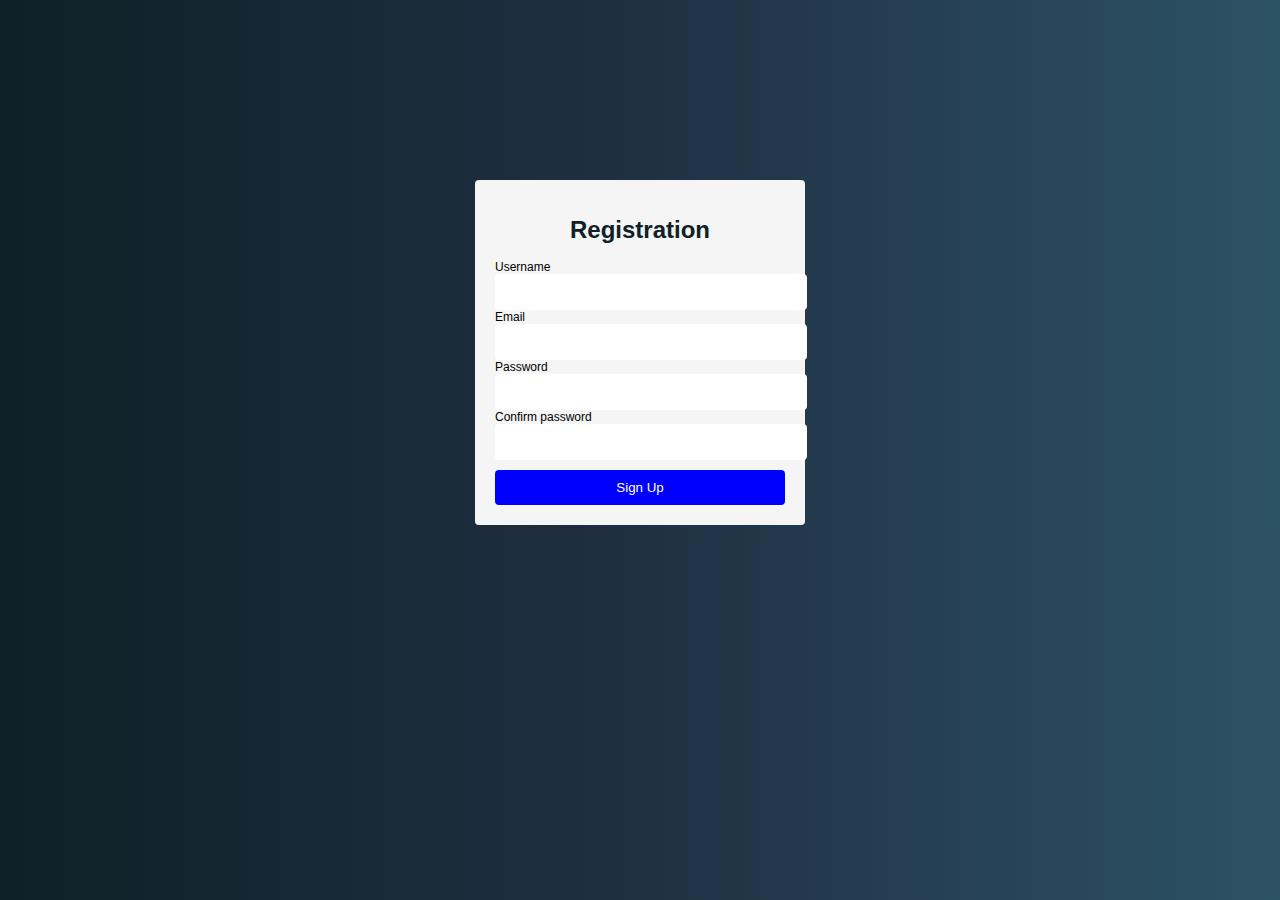
<file: f1/index.html>
<!DOCTYPE html>
<html lang="en">
<head>
    <link rel="stylesheet" href="style.css">
    <meta charset="UTF-8">
    <meta name="viewport" content="width=device-width, initial-scale=1.0">
    <title>Form validation</title>
    <script src="index.js"></script>
</head>
<body>
    <div class="container">
        <form id="form" action="/"> 
            <h1>Registration</h1>
            <div class="input_control">
                <label for="username">Username</label>
                <input id="username" name="username" type="text" required>

            </div>
            <div class="input_control"> 
                <label for="email">Email</label>
                <input id="email" name="username" type="email">

            </div>
            <div class="input_control"> 
                <label for="Password">Password</label>
                <input id="password" name="password" type="password">
                <div class="error"></div>

            </div>
            <div class="input_control">
                <label for="password"> Confirm password</label>
                <input id="password2" name="password2" type="password">
                <div class="error"></div>
            </div>
            <button type="submit">Sign Up</button>

        </form>

    </div>
    
</body>
</html>
</file>
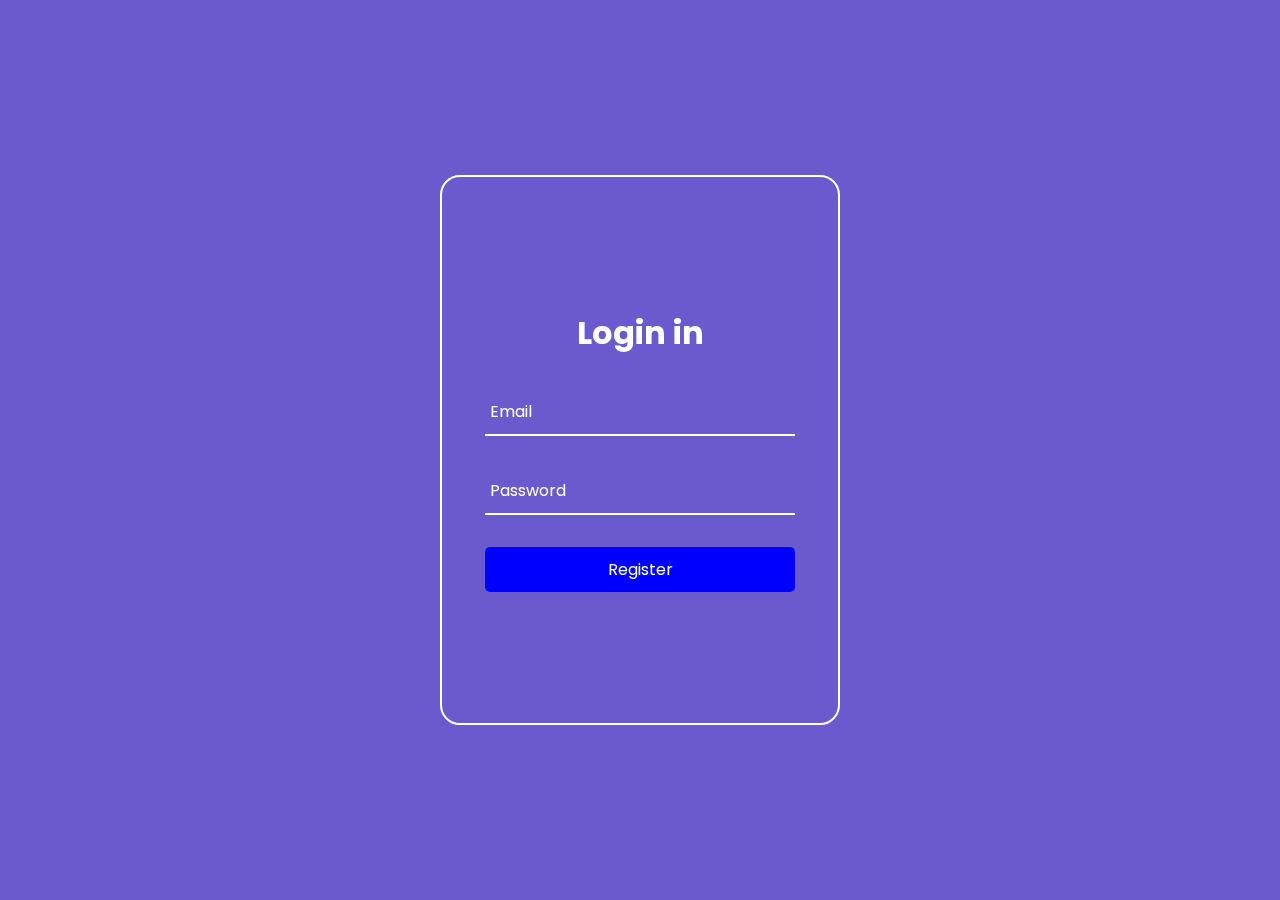
<file: form validation/login.html>
<!DOCTYPE html>
<html lang="en">
<head>
    <meta charset="UTF-8">
    <meta name="viewport" content="width=device-width, initial-scale=1.0">
    <title>Document</title>
    <link rel="stylesheet" href="form.css">
</head>
<body>
    <!-- First we have to create the Registration form -->
    <div class="container">
        <div class="form-box">
            <form action="" name="Formfill" onsubmit="return validation()">
                <h2>Login in    </h2>
                <p id="result"></p>
                <div class="input-box">
                    <box-icon type='solid' name='envelope'></box-icon>
                    <input type="email" name="Email" placeholder="Email">

                </div>
                <div class="input-box">
                    <box-icon name='lock-alt' ></box-icon>
                    <input type="password" name="Password" placeholder="Password">

                </div>
               
                <div class="button">
                    <input type="submit"  value="Register" class="btn" onclick="validation()" value="Login">
                   
                </div>

            </form>

        </div>
</body>
</html>
</file>
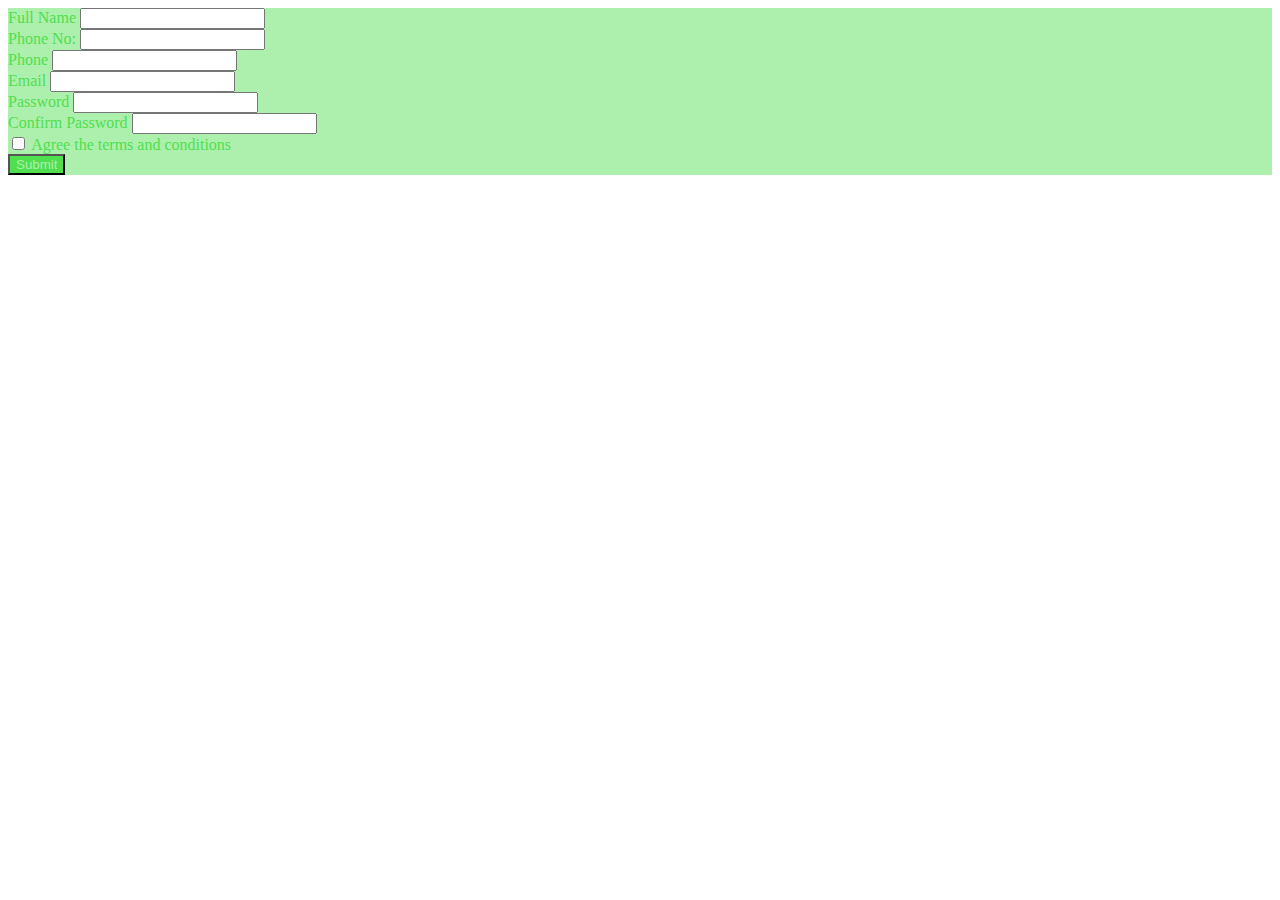
<file: form validation/Registration/registration.html>
<!doctype html>
<html lang="en">
  <head>
    <!-- Required meta tags -->
    <meta charset="utf-8">
    <meta name="viewport" content="width=device-width, initial-scale=1">

    <!-- Bootstrap CSS -->
    <link href="https://cdn.jsdelivr.net/npm/bootstrap@5.0.2/dist/css/bootstrap.min.css" rel="stylesheet" integrity="sha384-EVSTQN3/azprG1Anm3QDgpJLIm9Nao0Yz1ztcQTwFspd3yD65VohhpuuCOmLASjC" crossorigin="anonymous">

    <title>Hello, world!</title>
  </head>
  <body>
    <div class="container">
        <div class="col-lg-4 card m-auto mt-5" style="background-color: #adefad;color: #4fdf4f;">
            <div class="card-body">
                <form action="">
                    <div class="form group">
                        <label class="form-label">Full Name</label>
                        <input type="text" class="form-control">
                    </div>
                    <div class="form group">
                        <label class="form-label">Phone No:</label>
                        <input type="number" class="form-control">
                    </div>
                    <div class="form group">
                        <label class="form-label">Phone</label>
                        <input type="phone" class="form-control">
                    </div>
                    <div class="form group">
                        <label class="form-label">Email</label>
                        <input type="email" class="form-control">
                    </div>
                    <div class="form group">
                        <label class="form-label">Password</label>
                        <input type="password" class="form-control">
                    </div>
                    <div class="form group">
                        <label class="form-label">Confirm Password</label>
                        <input type="password" class="form-control">
                    </div>
                        <div class="form-check mt-3">
                            <input type="checkbox" class="form-check-input">
                            <label>Agree the terms and conditions</label>
                        </div>
                        <div class="form-group mt-2">
                            <a href="#"><button class="btn" style="color: #adefad;background-color: #4fdf4f;">Submit</button></a>
                        </div>
                </form>
            </div>
        </div>
    </div>

   

    <!-- Option 1: Bootstrap Bundle with Popper -->
    <script src="https://cdn.jsdelivr.net/npm/bootstrap@5.0.2/dist/js/bootstrap.bundle.min.js" integrity="sha384-MrcW6ZMFYlzcLA8Nl+NtUVF0sA7MsXsP1UyJoMp4YLEuNSfAP+JcXn/tWtIaxVXM" crossorigin="anonymous"></script>

   
    
  </body>
</html>
</file>
<file: f1/style.css>
body {
    background: linear-gradient(to right, #0f2027,#203043,#2c5364);
    font-family: poppins,sans-serif;
}
#form{
    width: 290px;
    margin: 20vh auto 0 auto;
    padding: 20px;
    background-color: whitesmoke;
    border-radius: 4px;
    font-size: 12px;
}
#form h1{
    color: #0f2027;
    text-align: center;
}
#form button{
    padding: 10px;
    margin-top: 10px;
    width: 100%;
    color: white;
    border: none;
    border-radius: 4px;
    background-color: blue;
}
 .input_control input{
    border: 2px solid white;
    border-radius: 4px;
    display: block;
    font-size: 12px;
    padding: 9px;
    width: 100%;

}
.input_control input:focus{
    outline: 0;
}
.input_control.sucess input{
    border-radius: #24a15a;
}
.input_control.error input{
    border-radius: l #fc365e;
}
.input_control.error{
    color: #5b91a7;
    font-size: 10px;
    height: 12px;
}
</file>
<file: form validation/form.css>
@import url('https://fonts.googleapis.com/css2?family=Poppins:wght@100;300;500&family=Raleway:wght@200&display=swap');
*{
    margin: 0;
    padding: 0;
    box-sizing: border-box;
    font-family: "poppins",sans-serif;
}
body{
    background: slateblue;
    min-height: 100vh;
    width: 100%;
}
.container{
    display: flex;
    justify-content: center;
    align-items: center;
    min-height: 100vh;
}
.form-box{
    position: relative;
    width: 400px;
    height: 550px;
    border: 2px solid #fff;
    border-radius: 20px;
    backdrop-filter: blur(15px);
    display: flex;
    justify-content: center;
    align-items: center;
}
.form-box h2{
    color: white;
    text-align: center;
    font-size: 32px;
}
.form-box .input-box{
    position: relative;
    margin: 32px 0;
    width: 310px;
    border-bottom: 2px solid white;
}
.form-box .input-box input{
    width: 100%;
    height: 45px;
    background: transparent;
    border: none;
    outline: none;
    padding: 0 20px 0 5px;
    color: #fff;
    font-size: 16px;
}
i{
    color:#fff;
    position: absolute;
    top: 13px;
    right: 0;
}
input::placeholder{
    color: #fff;
}
.btn{
    color: #fff;
    background: blue;
    width: 100%;
    height: 45px;
    border: none;
    outline: none;
    border-radius: 5px;
    cursor: pointer;
    font-size: 16px;
    box-shadow: 25px 0 9 rgba(red, green, blue, alpha);
}
.group{
    display: flex;
    justify-content: space-between;
}

.group span a{
    color: #fff;
    position: relative;
    top: 9px;
    text-decoration: none;
    font-weight: 450;
}
.group a:focus{
    text-decoration: underline;
}
#result{
    color: red;
    position: relative;
    font-weight:600;
    top: 25px;
}
.popup{
    width: 340px;
    background-color: #fff;
    border-radius: 6px;
    position: absolute;
    top: 0;
   left:50px;
    transform: translate(-50%, -50%)scale(0);
    transition: transform .4s, top .4s;
    visibility: hidden;
    text-align: center;
    padding: 0 30px 30px;
    height: 330px;
    color:#000;

}
.popup ion-icon{
    font-size: 50px;
    color: #00ff00;
}

.popup button{
    width: 100%;
    background: #00ff00;
    padding: 10px;
    margin-top: 50px;
    border-radius: 4px;
    transition: 2s;
    outline: none;
    font-size: 18px;
    color: #fff;
    cursor: pointer ;
    box-shadow: 0 0 0 2px rgba(0,0,0,.1);
}

.popup a {
    color: #fff;
    text-decoration: none;
    font-weight: 600;
    letter-spacing: 2px;
}

.open-slide {
    top: 50%;
    transform: translate(-50%,-50%) scale(1);
    visibility: visible;
}
.popup h2{
    font-weight: 500;
    font-size: 38px;
    margin: 30px 0 10px;
}
</file>
